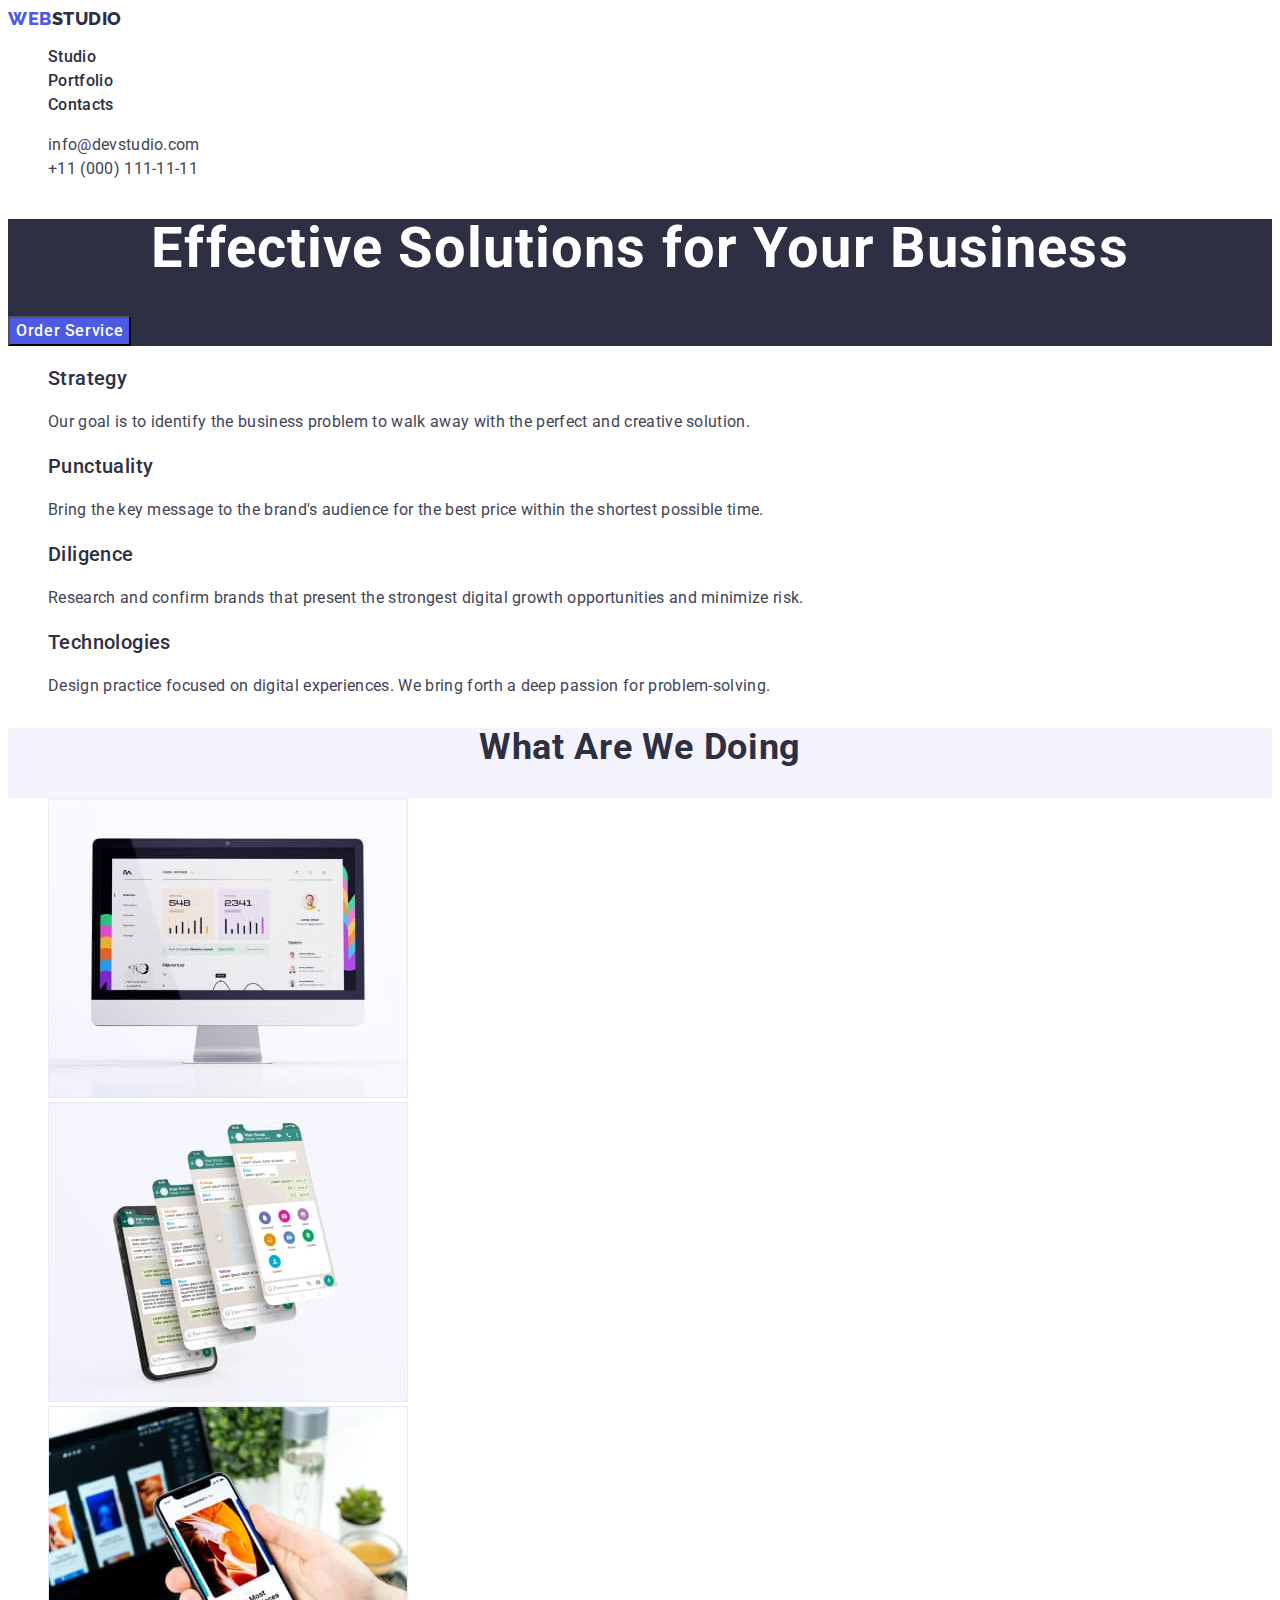
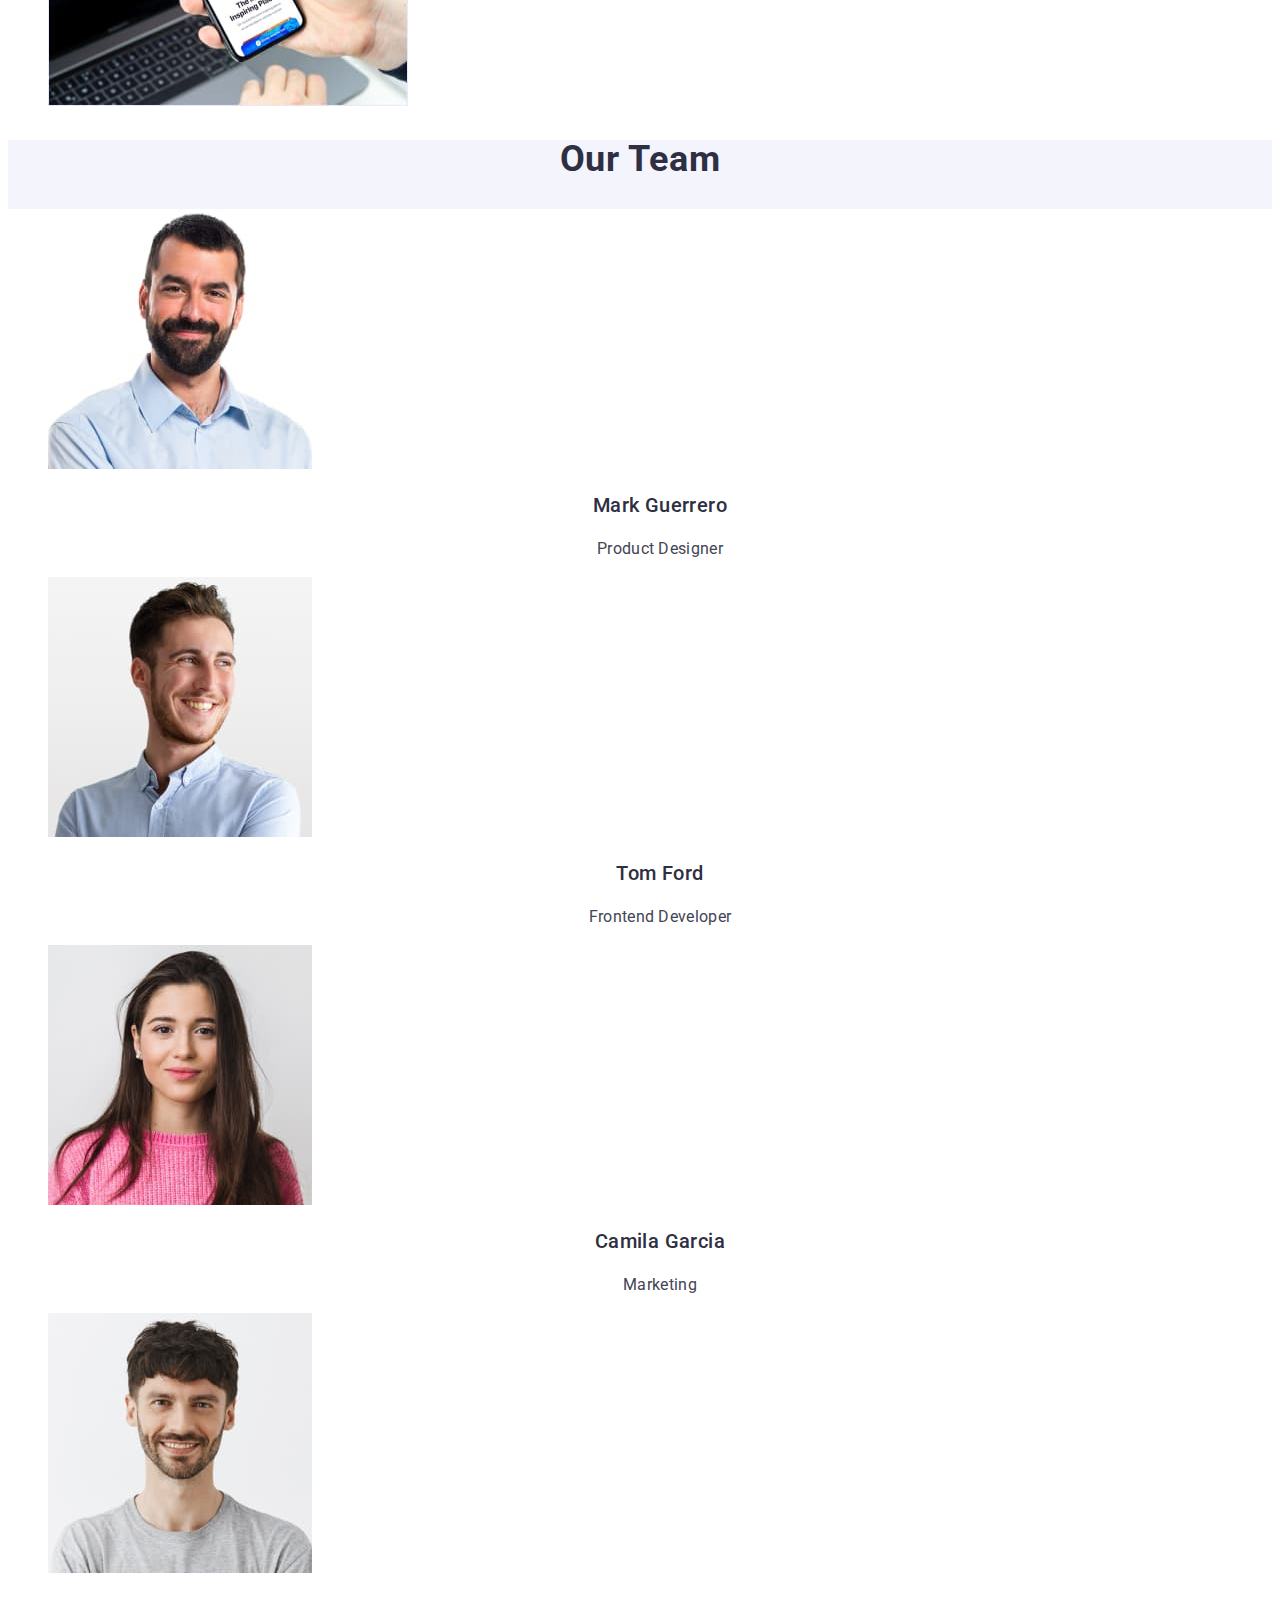
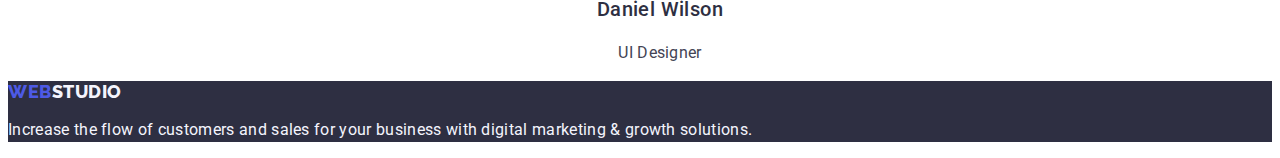
<file: index.html>
<!DOCTYPE html>
<html lang="en">
  <head>
    <meta charset="UTF-8" />
    <meta http-equiv="X-UA-Compatible" content="IE=edge" />
    <meta name="viewport" content="width=device-width, initial-scale=1.0" />
    <link rel="preconnect" href="https://fonts.googleapis.com" />
    <link rel="preconnect" href="https://fonts.gstatic.com" crossorigin />
    <link
      href="https://fonts.googleapis.com/css2?family=Raleway:wght@800&family=Roboto:wght@400;500;700&display=swap"
      rel="stylesheet"
    />
    <title>WebStudio</title>
    <link rel="stylesheet" href="./css/styles.css" />
  </head>

  <body>
    <header class="header">
      <nav class="header-nav">
        <a class="header-link-logo link" href="./index.html"
          >Web<span class="header-span">Studio</span></a
        >
        <ul class="header-menu-list list">
          <li class="header-menu-item">
            <a class="header-menu-link link" href="./index.html">Studio</a>
          </li>
          <li class="header-menu-item">
            <a class="header-menu-link link" href="./portfolio.html"
              >Portfolio</a
            >
          </li>
          <li class="header-menu-item">
            <a class="header-menu-link link" href="">Contacts</a>
          </li>
        </ul>
      </nav>
      <address class="header-address">
        <ul class="header-address-list list">
          <li class="header-address-item">
            <a
              class="header-address-contact-mail link"
              href="mailto:info@devstudio.com"
              >info@devstudio.com</a
            >
          </li>
          <li class="header-address-item">
            <a class="header-address-contact-mail link" href="tel:+110001111111"
              >+11 (000) 111-11-11</a
            >
          </li>
        </ul>
      </address>
    </header>

    <main>
      <section class="hero">
        <h1 class="hero-title">Effective Solutions for Your Business</h1>
        <button class="hero-btn" type="button">Order Service</button>
      </section>

      <section class="benefits">
        <h2 hidden>Benefits</h2>
        <ul class="benefits-list list">
          <li class="benefits-item">
            <h3 class="benefits-title section-title">Strategy</h3>
            <p class="benefits-text section-text">
              Our goal is to identify the business problem to walk away with the
              perfect and creative solution.
            </p>
          </li>
          <li class="benefits-item">
            <h3 class="benefits-title section-title">Punctuality</h3>
            <p class="benefits-text section-text">
              Bring the key message to the brand's audience for the best price
              within the shortest possible time.
            </p>
          </li>
          <li class="benefits-item">
            <h3 class="benefits-title section-title">Diligence</h3>
            <p class="benefits-text section-text">
              Research and confirm brands that present the strongest digital
              growth opportunities and minimize risk.
            </p>
          </li>
          <li class="benefits-item">
            <h3 class="benefits-title section-title">Technologies</h3>
            <p class="benefits-text section-text">
              Design practice focused on digital experiences. We bring forth a
              deep passion for problem-solving.
            </p>
          </li>
        </ul>
      </section>

      <section class="offer">
        <h2 class="offer-title">What are we doing</h2>
        <ul class="offer-list list">
          <li>
            <img
              src="./images/computer.jpg"
              alt="computer"
              width="360"
              height="300"
            />
          </li>
          <li>
            <img
              src="./images/phone.jpg"
              alt="phone"
              width="360"
              height="300"
            />
          </li>
          <li>
            <img
              src="./images/phone_laptop.jpg"
              alt="phone_laptop"
              width="360"
              height="300"
            />
          </li>
        </ul>
      </section>

      <section class="team">
        <h2 class="team-title">Our Team</h2>
        <ul class="team-list list">
          <li class="team-item">
            <img
              src="./images/team-1.jpg"
              alt="Mark Guerrero"
              width="264"
              height="260"
            />
            <h3 class="team-name section-title">Mark Guerrero</h3>
            <p class="team-text section-text">Product Designer</p>
          </li>
          <li class="team-item">
            <img
              src="./images/team-2.jpg"
              alt="Tom Ford"
              width="264"
              height="260"
            />
            <h3 class="team-name section-title">Tom Ford</h3>
            <p class="team-text section-text">Frontend Developer</p>
          </li>
          <li class="team-item">
            <img
              src="./images/team-3.jpg"
              alt="Camila Garcia"
              width="264"
              height="260"
            />
            <h3 class="team-name section-title">Camila Garcia</h3>
            <p class="team-text section-text">Marketing</p>
          </li>
          <li class="team-item">
            <img
              src="./images/team-4.jpg"
              alt="Daniel Wilson"
              width="264"
              height="260"
            />
            <h3 class="team-name section-title">Daniel Wilson</h3>
            <p class="team-text section-text">UI Designer</p>
          </li>
        </ul>
      </section>
    </main>

    <footer class="footer">
      <a class="footer-logo link" href="./index.html"
        >Web<span class="header-span">Studio</span></a
      >
      <p class="footer-text">
        Increase the flow of customers and sales for your business with digital
        marketing & growth solutions.
      </p>
    </footer>
  </body>
</html>
</file>
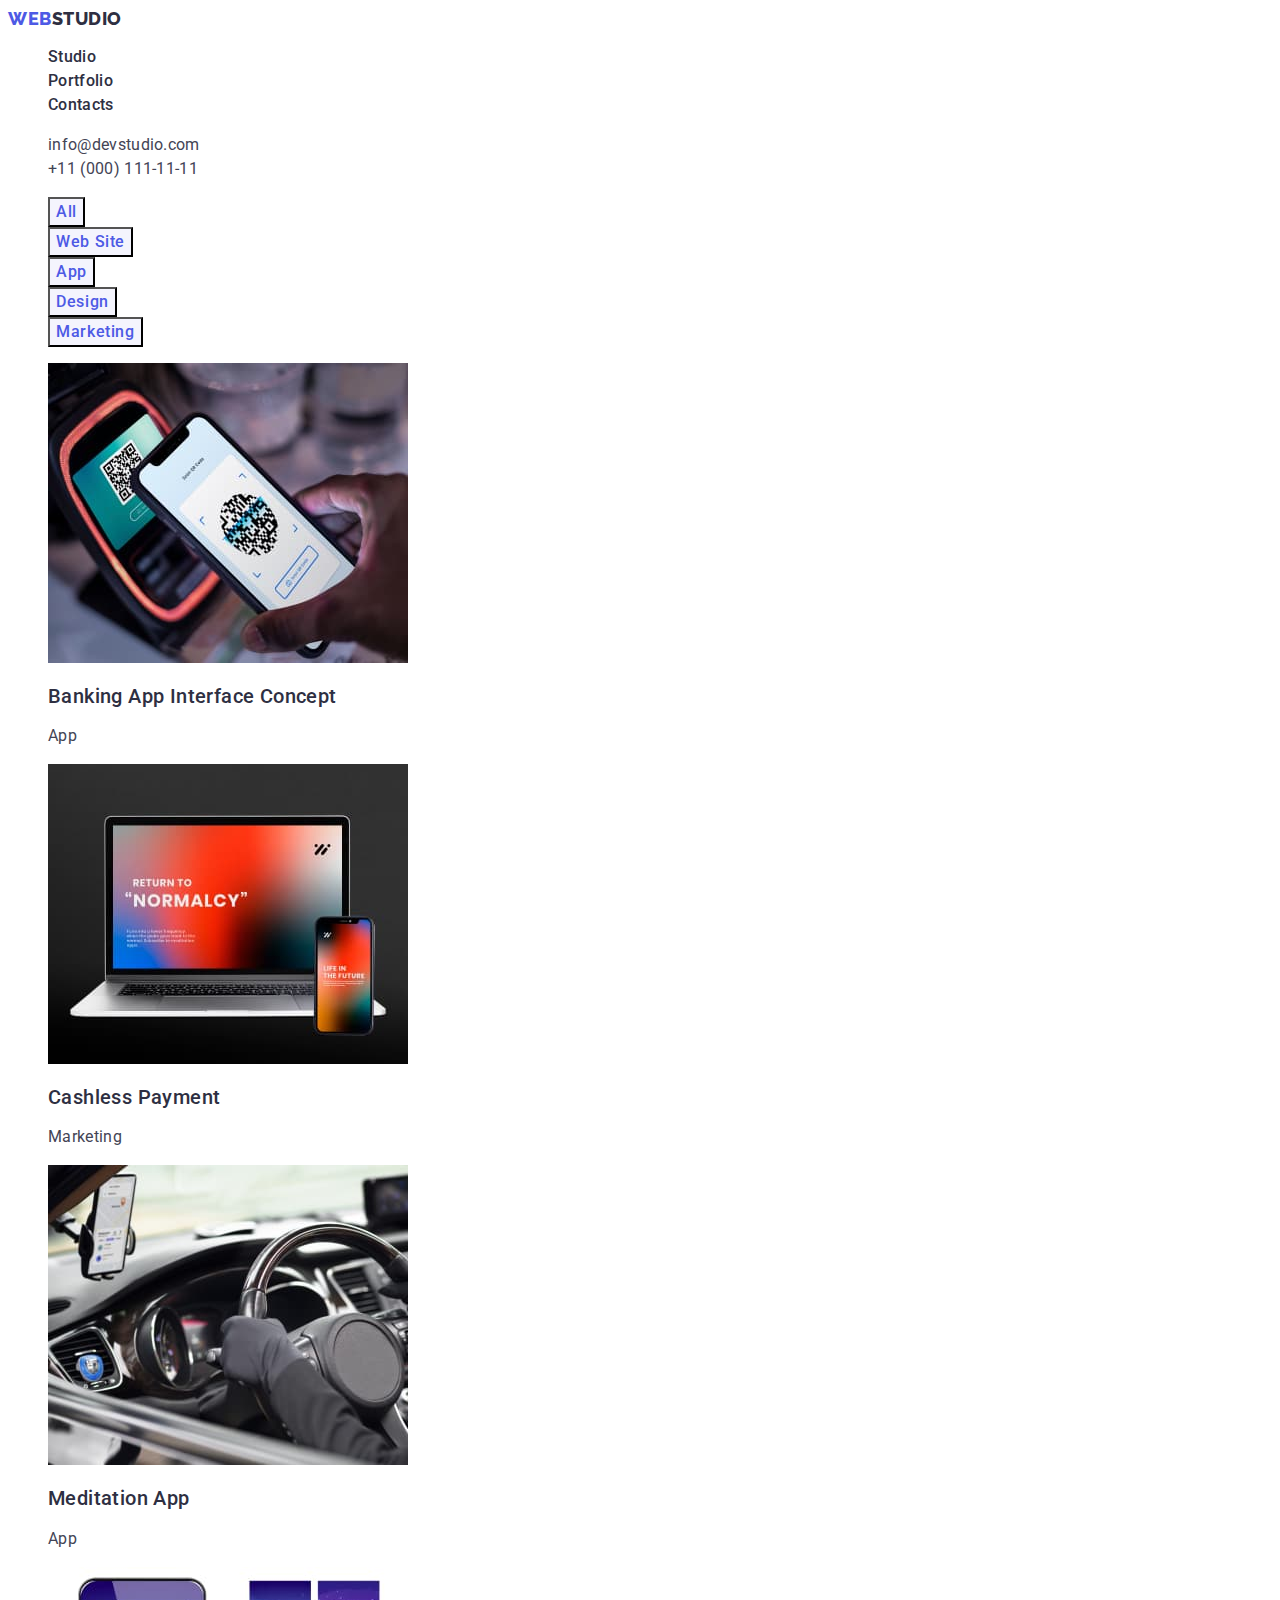
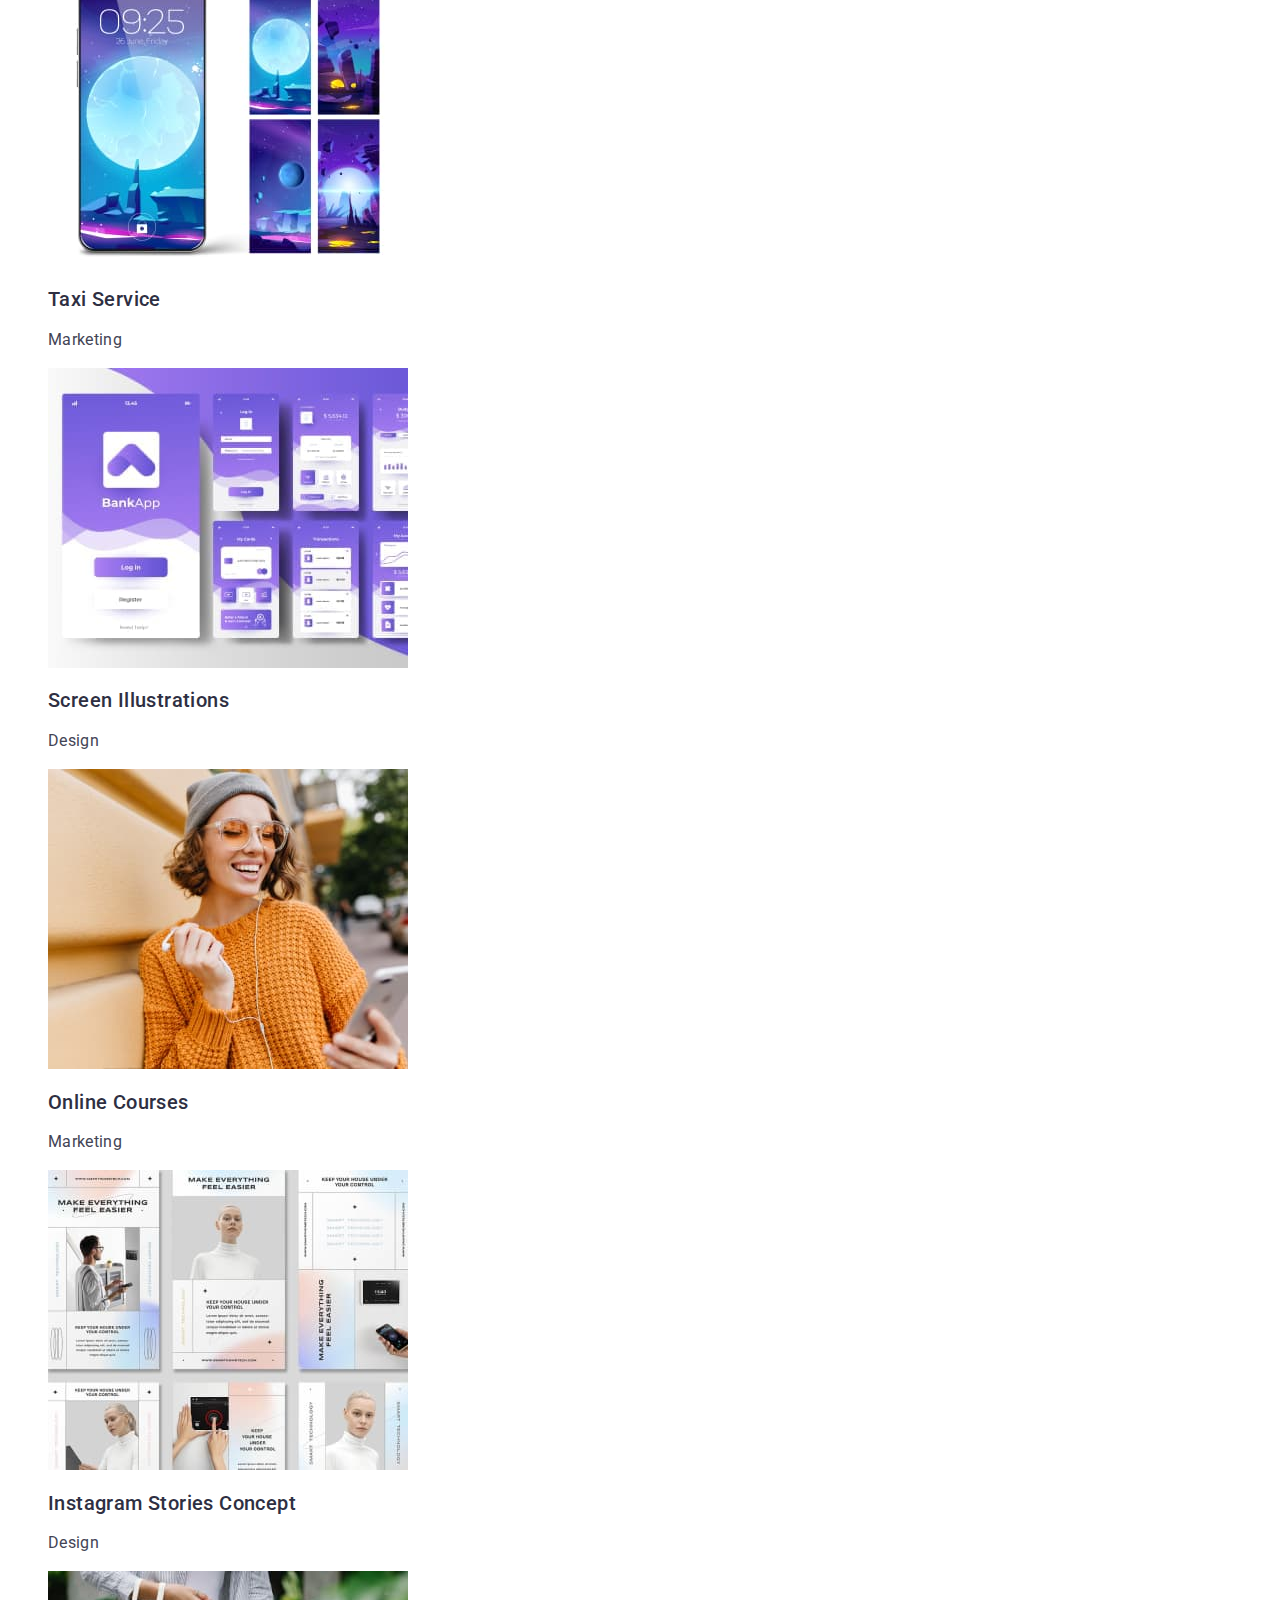
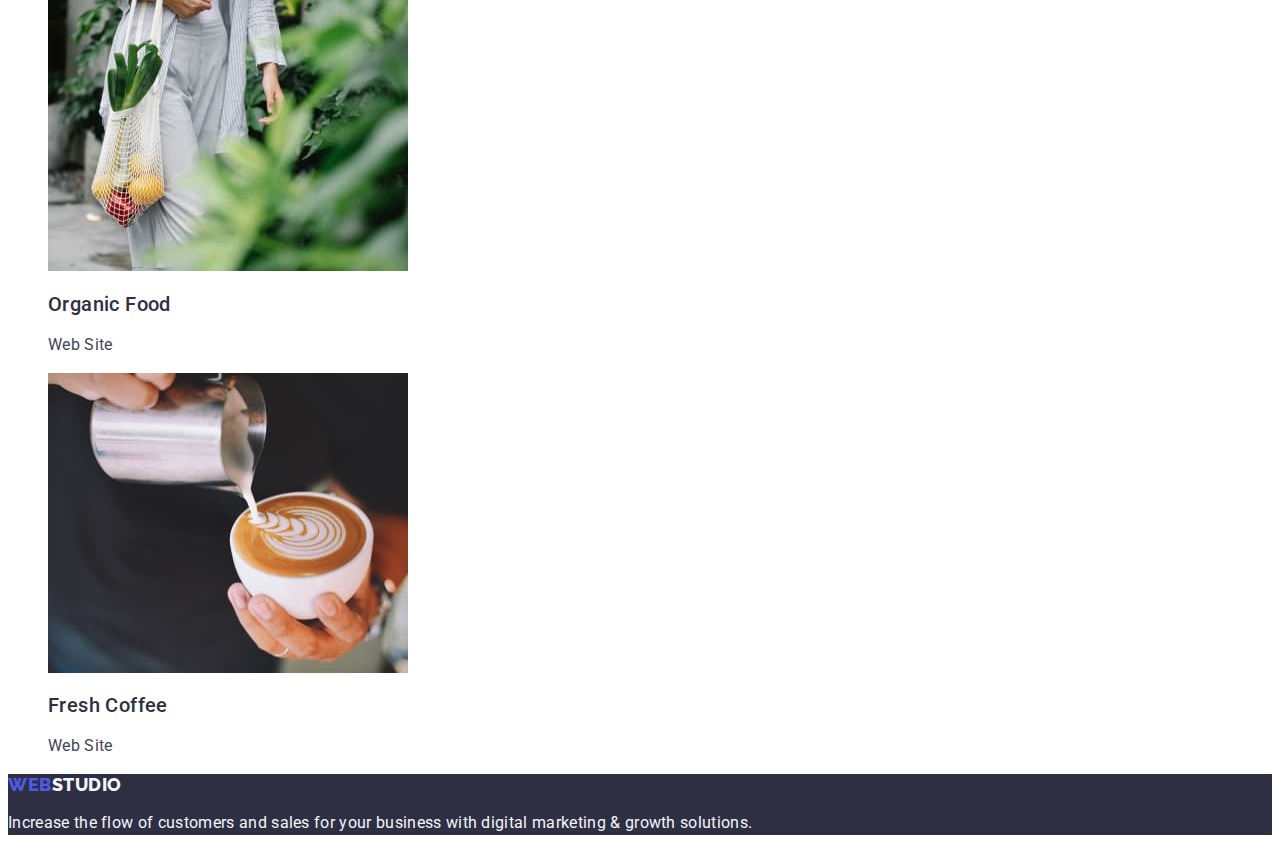
<file: portfolio.html>
<!DOCTYPE html>
<html lang="en">
  <head>
    <meta charset="UTF-8" />
    <meta http-equiv="X-UA-Compatible" content="IE=edge" />
    <meta name="viewport" content="width=device-width, initial-scale=1.0" />
    <link rel="preconnect" href="https://fonts.googleapis.com" />
    <link rel="preconnect" href="https://fonts.gstatic.com" crossorigin />
    <link
      href="https://fonts.googleapis.com/css2?family=Raleway:wght@800&family=Roboto:wght@400;500;700&display=swap"
      rel="stylesheet"
    />
    <title>WebStudio</title>
    <link rel="stylesheet" href="./css/styles.css" />
  </head>

  <body>
    <header class="header">
      <nav class="header-nav">
        <a class="header-link-logo link" href="./portfolio.html"
          >Web<span class="header-span">Studio</span></a
        >
        <ul class="header-menu-list list">
          <li class="header-menu-item">
            <a class="header-menu-link link" href="./index.html">Studio</a>
          </li>
          <li class="header-menu-item">
            <a class="header-menu-link link" href="./portfolio.html"
              >Portfolio</a
            >
          </li>
          <li class="header-menu-item">
            <a class="header-menu-link link" href="">Contacts</a>
          </li>
        </ul>
      </nav>
      <address class="header-address">
        <ul class="header-address-link list">
          <li class="header-address-item">
            <a
              class="header-address-contact-mail link"
              href="mailto:info@devstudio.com"
              >info@devstudio.com</a
            >
          </li>
          <li class="header-address-item">
            <a class="header-address-contact-tel link" href="tel:+110001111111"
              >+11 (000) 111-11-11</a
            >
          </li>
        </ul>
      </address>
    </header>

    <main>
      <section>
        <h1 hidden>Gallery</h1>
        <ul class="gallery-list list">
          <li class="gallery-item">
            <button class="gallery-btn-accent" type="button">All</button>
          </li>
          <li class="gallery-item">
            <button class="gallery-btn-accent" type="button">Web Site</button>
          </li>
          <li class="gallery-item">
            <button class="gallery-btn-accent" type="button">App</button>
          </li>
          <li class="gallery-item">
            <button class="gallery-btn-accent" type="button">Design</button>
          </li>
          <li class="gallery-item">
            <button class="gallery-btn-accent" type="button">Marketing</button>
          </li>
        </ul>
        <ul class="gallery-img-list list">
          <li class="gallery-img-item">
            <a class="gallery-img-link link">
              <img
                src="./images/gallery2.jpg"
                alt="Banking App"
                width="360"
                height="300"
              />
              <h2 class="gallery-img-title">Banking App Interface Concept</h2>
              <p class="gallery-img-text">App</p>
            </a>
          </li>
          <li class="gallery-img-item">
            <a class="gallery-img-link link">
              <img
                src="./images/gallery3.jpg"
                alt="Cashless Payment"
                width="360"
                height="300"
              />
              <h2 class="gallery-img-title">Cashless Payment</h2>
              <p class="gallery-img-text">Marketing</p>
            </a>
          </li>
          <li class="gallery-img-item">
            <a class="gallery-img-link link">
              <img
                src="./images/gallery4.jpg"
                alt="Meditation App"
                width="360"
                height="300"
              />
              <h2 class="gallery-img-title">Meditation App</h2>
              <p class="gallery-img-text">App</p>
            </a>
          </li>
          <li class="gallery-img-item">
            <a class="gallery-img-link link">
              <img
                src="./images/gallery5.jpg"
                alt="Taxi Service"
                width="360"
                height="300"
              />
              <h2 class="gallery-img-title">Taxi Service</h2>
              <p class="gallery-img-text">Marketing</p>
            </a>
          </li>
          <li class="gallery-img-item">
            <a class="gallery-img-link link">
              <img
                src="./images/gallery6.jpg"
                alt="Screen Illustrations"
                width="360"
                height="300"
              />
              <h2 class="gallery-img-title">Screen Illustrations</h2>
              <p class="gallery-img-text">Design</p>
            </a>
          </li>
          <li class="gallery-img-item">
            <a class="gallery-img-link link">
              <img
                src="./images/gallery7.jpg"
                alt="Online Courses"
                width="360"
                height="300"
              />
              <h2 class="gallery-img-title">Online Courses</h2>
              <p class="gallery-img-text">Marketing</p>
            </a>
          </li>
          <li class="gallery-img-item">
            <a class="gallery-img-link link">
              <img
                src="./images/gallery8.jpg"
                alt="Instagram Stories Concept"
                width="360"
                height="300"
              />
              <h2 class="gallery-img-title">Instagram Stories Concept</h2>
              <p class="gallery-img-text">Design</p>
            </a>
          </li>
          <li class="gallery-img-item">
            <a class="gallery-img-link link">
              <img
                src="./images/gallery9.jpg"
                alt="Organic Food"
                width="360"
                height="300"
              />
              <h2 class="gallery-img-title">Organic Food</h2>
              <p class="gallery-img-text">Web Site</p>
            </a>
          </li>
          <li class="gallery-img-item">
            <a class="gallery-img-link link">
              <img
                src="./images/gallery10.jpg"
                alt="Fresh Coffee"
                width="360"
                height="300"
              />
              <h2 class="gallery-img-title">Fresh Coffee</h2>
              <p class="gallery-img-text">Web Site</p>
            </a>
          </li>
        </ul>
      </section>
    </main>

    <footer class="footer">
      <a class="footer-logo link" href="./portfolio.html"
        >Web<span class="header-span">Studio</span></a
      >
      <p class="footer-text">
        Increase the flow of customers and sales for your business with digital
        marketing & growth solutions.
      </p>
    </footer>
  </body>
</html>
</file>
<file: css/styles.css>
:root {
  --main-color: #2e2f42;
  --text-color: #434455;
  --background-color: #ffffff;
  --logo-accent-color: #4d5ae5;
}

body {
  font-family: Roboto, sans-serif;
  color: #434455;
  background-color: #ffffff;
}

.link {
  text-decoration: none;
}

.list {
  list-style: none;
}
.section-title {
  font-weight: 500;
  font-size: 20px;
  line-height: 24px;
  letter-spacing: 0.02em;
  color: #2e2f42;
}

.section-text {
  font-size: 16px;
  line-height: 24px;
  letter-spacing: 0.02em;
  color: var(--text-color);
}

.gallery-btn {
  font-weight: 500;
  font-size: 16px;
  line-height: 24px;
  text-align: center;
  letter-spacing: 0.04em;
  color: #4d5ae5;
  background: #f4f4fd;
  cursor: pointer;
}

.gallery-btn-accent {
  font-weight: 500;
  font-size: 16px;
  line-height: 24px;
  text-align: center;
  letter-spacing: 0.04em;
  color: #ffffff;
  background: #404bbf;
  cursor: pointer;
}

/*---------Header-----------*/

.header {
  background: #ffffff;
}

.header-nav {
}

.header-link-logo {
  font-family: "Raleway", sans-serif;
  font-size: 18px;
  font-weight: 800;
  line-height: 1.17;
  letter-spacing: 0.03em;
  color: var(--logo-accent-color);
  text-transform: uppercase;
}
.span {
}
.header-link-logo span {
  color: #2e2f42;
}

.header-menu-list {
}

.header-menu-link {
  font-weight: 500;
  font-size: 16px;
  line-height: 1.5;
  letter-spacing: 0.02em;
  color: var(--main-color);
}
.header-menu-link:hover {
  color: #404bbf;
}
.header-menu-link:focus {
  color: #404bbf;
}
.header-address {
  font-style: normal;
}
.header-address-list .list {
}
.header-address-contact-mail {
  font-size: 16px;
  line-height: 24px;
  letter-spacing: 0.02em;
  color: var(--text-color);
}
.header-address-contact-mail:hover {
  color: #404bbf;
}
.header-address-contact-mail:focus {
  color: #404bbf;
}
.header-address-contact-tel {
  font-size: 16px;
  line-height: 24px;
  letter-spacing: 0.02em;
  color: var(--text-color);
}
/*---------Hero-----------*/

.hero {
  background: #2e2f42;
}

.hero-title {
  font-weight: 700;
  font-size: 56px;
  line-height: 1.07;
  text-align: center;
  letter-spacing: 0.02em;
  color: #ffffff;
}

.hero-btn {
  font-family: "Roboto", sans-serif;
  font-weight: 500;
  font-size: 16px;
  line-height: 24px;
  letter-spacing: 0.04em;
  color: #ffffff;
  cursor: pointer;
  background: #4d5ae5;
}

.hero-btn:hover {
  background: #404bbf;
}

.hero-btn:focus {
  background-color: #404bbf;
}
/*---------Benefits-----------*/
.list {
  list-style: none;
}
.benefits {
}

.benefits-list {
}

.benefits-item {
}

.benefits-title {
}

.benefits-text {
}

/*--------Offer-----------*/

.list {
  list-style: none;
}

.offer {
  background-color: #f4f4fd;
}
.offer-title {
  font-weight: 700;
  font-size: 36px;
  line-height: 1.11;
  text-align: center;
  letter-spacing: 0.02em;
  text-transform: capitalize;
  color: var(--main-color);
}
.offer-list {
  background-color: #ffffff;
}

/*--------team-----------*/

.team {
  background-color: #f4f4fd;
}
.team-title {
  font-weight: 700;
  font-size: 36px;
  line-height: 1.11;
  text-align: center;
  letter-spacing: 0.02em;
  text-transform: capitalize;
  color: #2e2f42;
}

.team-list {
  background-color: #ffffff;
}
.team-item {
  background-color: #ffffff;
}
.team-name {
  text-align: center;
}

.team-text {
  text-align: center;
}

/*--------footer-----------*/

.footer {
  background: #2e2f42;
}
.footer-logo span {
  color: #f4f4fd;
}

.footer-logo {
  font-family: "Raleway", sans-serif;
  font-weight: 800;
  font-size: 18px;
  line-height: 1.17;
  letter-spacing: 0.03em;
  text-transform: uppercase;
  color: var(--logo-accent-color);
}
.footer-text {
  font-size: 16px;
  line-height: 24px;
  letter-spacing: 0.02em;
  color: #f4f4fd;
}

/*--------Portfolio header-----------*/
:root {
  --main-color: #2e2f42;
  --text-color: #434455;
  --background-color: #ffffff;
  --logo-accent-color: #4d5ae5;
}

.section-title {
  font-weight: 500;
  font-size: 20px;
  line-height: 1.2;
  letter-spacing: 0.02em;
  color: #2e2f42;
}

.section-text {
  font-size: 16px;
  line-height: 1.5;
  letter-spacing: 0.02em;
  color: var(#434455);
}
.header-link-logo span {
  color: #2e2f42;
}

.header {
}
.header-nav {
}
.header-link-logo {
}
.header-menu-list .list .header-menu-item .header-menu-link .link {
  font-style: normal;
}
.header-address {
}
.header-address-link {
}
.header-address-item {
}
.header-address-contact {
}
/*--------Portfolio gallery-----------*/
.list {
  list-style: none;
}
.gallery {
}
.gallery-list {
}
.gallery-item {
}
.gallery-btn-accent {
  font-family: "Roboto", sans-serif;
  color: #4d5ae5;
  background-color: #f4f4fd;
}
.gallery-btn-accent:hover {
  color: #ffffff;
  background-color: #404bbf;
}
.gallery-btn-accent:focus {
  color: #ffffff;
  background-color: #404bbf;
}
.gallery-btn {
  font-family: "Roboto", sans-serif;
  color: #4d5ae5;
  background-color: #f4f4fd;
}
.gallery-btn-accent:hover {
  color: #ffffff;
  background-color: #404bbf;
}
.gallery-btn-accent:focus {
  color: #ffffff;
  background-color: #404bbf;
}

.gallery-btn {
  font-family: "Roboto", sans-serif;
  color: #4d5ae5;
  background-color: #f4f4fd;
}

/*--------Portfolio gallery-img-----------*/
.link {
  text-decoration: none;
}
.gallery-img {
}
.gallery-img-list {
}
.list .gallery-img-item {
}
.gallery-img-title {
  font-weight: 500;
  font-size: 20px;
  line-height: 1.2;
  letter-spacing: 0.02em;
  color: var(--main-color);
}

.gallery-img-text {
  font-size: 16px;
  line-height: 1.5;
  letter-spacing: 0.02em;
  color: var(#434455);
}
</file>
